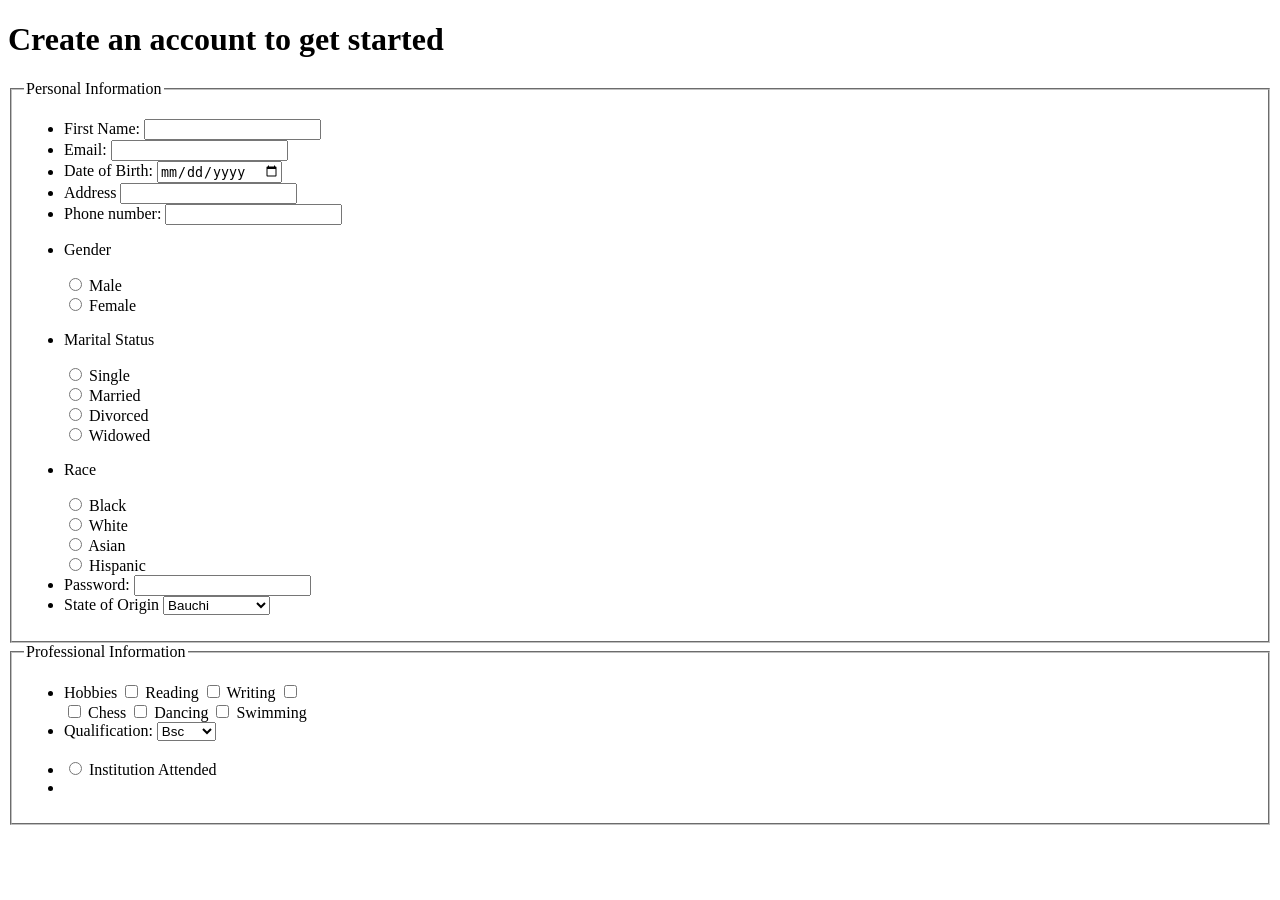
<file: index.html>
<!DOCTYPE html>
<html lang="en">
<head>
    <meta charset="UTF-8">
    <meta name="viewport" content="width=<device-width>, initial-scale=1.0">
    <title>Create an Account</title>
</head>
<body>
    <h1>Create an account to get started</h1>

    <form action=""method="post">
        <fieldset>
            <legend>Personal Information</legend>
            <ul>
                <li>
                    <label for="Fname">First Name:</label>
                    <input type="text" name="Fname" id="Fname" required>
                </li>
                <li>
                    <label for="Email">Email:</label>
                    <input type="Email" name="E-adress" id="Email" required>
                </li>
                <li>
                    <label for="date_of_birth">Date of Birth:</label>
                    <input type="date" name="date_of_birth" id="date_of_birth">
                </li>
                <li>
                    <label for="address">Address</label>
                    <input type="text" name="address" id="address"required>
                </li>
                <li>
                    <label for="Phone number">Phone number:</label>
                    <input type="tel" name="Phone number" id="Phone number" required>
                </li>
                <li>
                    <p>Gender</p>
                    <input type="radio" name="Gender" id="male">
                    <label for="male">Male</label> <br>

                    <input type="radio" name="Gender" id="female">
                    <label for="female">Female</label> <br>
                    
                </li>
                <li>
                    <p>Marital Status</p>
                    <input type="radio" name="Marital Status" id="single">
                    <label for="single">Single</label> <br>

                    <input type="radio" name="Marital Status" id="married">
                    <label for="married">Married</label> <br>

                    <input type="radio" name="Marital Status" id="divorced">
                    <label for="divorced">Divorced</label> <br>

                    <input type="radio" name="Marital Status" id="widowed">
                    <label for="widowed">Widowed</label> <br>
                </li>
                <li>
                    <p>Race</p>
                    <input type="radio" name="Race" id="black">
                    <label for="black">Black</label> <br>

                    <input type="radio" name="Race" id="white">
                    <label for="white">White</label> <br>

                    <input type="radio" name="Race" id="asian">
                    <label for="asian">Asian</label> <br>

                    <input type="radio" name="Race" id="hispanic">
                    <label for="hispanic">Hispanic</label> <br>
                </li>
                <li>
                    <label for="password">Password:</label>
                    <input type="password" name="password" id="password" required>
                </li>
                <li>
                    <span>State of Origin</span>
                    <select name="State of Origin" id="state" title="Select your state">
                        <optgroup label="South East">
                            <option value="Abia">Abia</option>
                            <option value="Adamawa">Adamawa</option>
                            <option value="Akwa Ibom">Akwa Ibom</option>
                            <option value="Anambra">Anambra</option>
                            <option value="Bauchi" selected>Bauchi</option>
                        </optgroup>
                        <optgroup label="South West">
                            <option value="Bayelsa">Bayelsa</option>
                            <option value="Benue">Benue</option>
                            <option value="Borno">Borno</option>
                            <option value="Cross River">Cross River</option>
                            <option value="Delta">Delta</option>
                        </optgroup>
                        <optgroup label="South South">
                            <option value="Ebonyi">Ebonyi</option>
                            <option value="Edo">Edo</option>
                            <option value="Ekiti">Ekiti</option>
                            <option value="Enugu">Enugu</option>
                            <option value="FCT">FCT</option>
                        </optgroup>
                    </select>

                </li>
            </ul>

        </fieldset>
        <fieldset>
            <legend>Professional Information</legend>
            <ul>
                <li>
                    <span>Hobbies</span>
                    <input type="checkbox" name="Hobbies" id="reading">
                    <label for="reading">Reading</label>
                    <input type="checkbox" name="Hobbies" id="writing">
                    <label for="writing">Writing</label>
                    <input type="checkbox" name="Hobbies" id="singing">
                    <br>

                    <input type="checkbox" name="Hobbies" id="Chess">
                    <label for="Chess">Chess</label>
                    <input type="checkbox" name="Hobbies" id="Dancing">
                    <label for="Dancing">Dancing</label>
                    <input type="checkbox" name="Hobbies" id="Swimming">
                    <label for="Swimming">Swimming</label>
                    
                </li>
                <li>
                    <label for="Qualification">Qualification:</label>
                    <select name="Occupation" id="Qualification" required>
                        <option value="Bsc">Bsc</option>
                        <option value="Msc">Msc</option>
                        <option value="Phd">Phd</option>
                        <option value="HND">HND</option>
                        <option value="SSCE">SSCE</option>
                        </select>
                        
                        
                </li>
                <br>
                <li>
                    <input type="radio" name="Institution Attended" id="Institution Attended">
                    <placeholder for="Institution Attended">Institution Attended</placeholder>
                </li>
                <li></li>
            </ul>
        </fieldset>
</body>
</html>
</file>
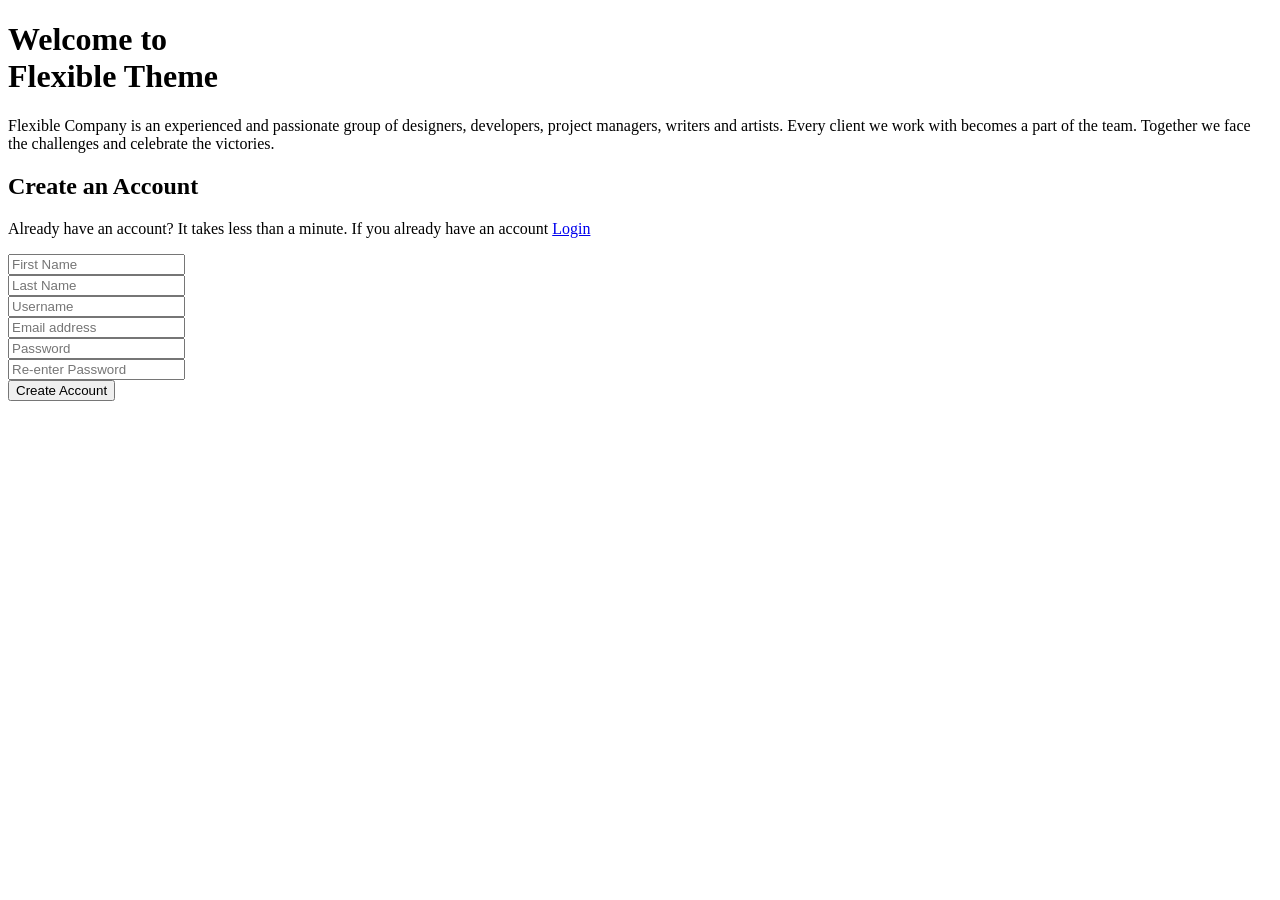
<file: Create/index.html>
<!DOCTYPE html>
<html lang="en">
<head>
    <meta charset="UTF-8">
    <meta name="viewport" content="width=device-width, initial-scale=1.0">
    <title>Create an Account</title>
    <link rel="shortcut icon" href="./favicon.ico" type="image/x-icon">
</head>
<body>
    <h1> Welcome to <br> Flexible Theme</h1>
    <p> Flexible Company is an experienced and passionate group of designers, developers, project managers, writers and artists. Every client we work with becomes a part of the team. Together we face the challenges and celebrate the victories.</p>
    <section>
        <section>
            <h2> Create an Account</h2>
            <p>Already have an account? It takes less than a minute. If you already have an account <a href="login.html">Login</a></p>     
                    <input type="text" placeholder="First Name">
                <br>
                    <input type="text" placeholder="Last Name">
                <br>

                    <input type="text" placeholder="Username">
                <br>
                
                    <input type="email" placeholder="Email address">
                <br>
                
                    <input type="password" placeholder="Password">
                <br>
                    <input type="password" placeholder="Re-enter Password">
                <br>
            <input type="submit" value="Create Account">

</body>
</html>
</file>
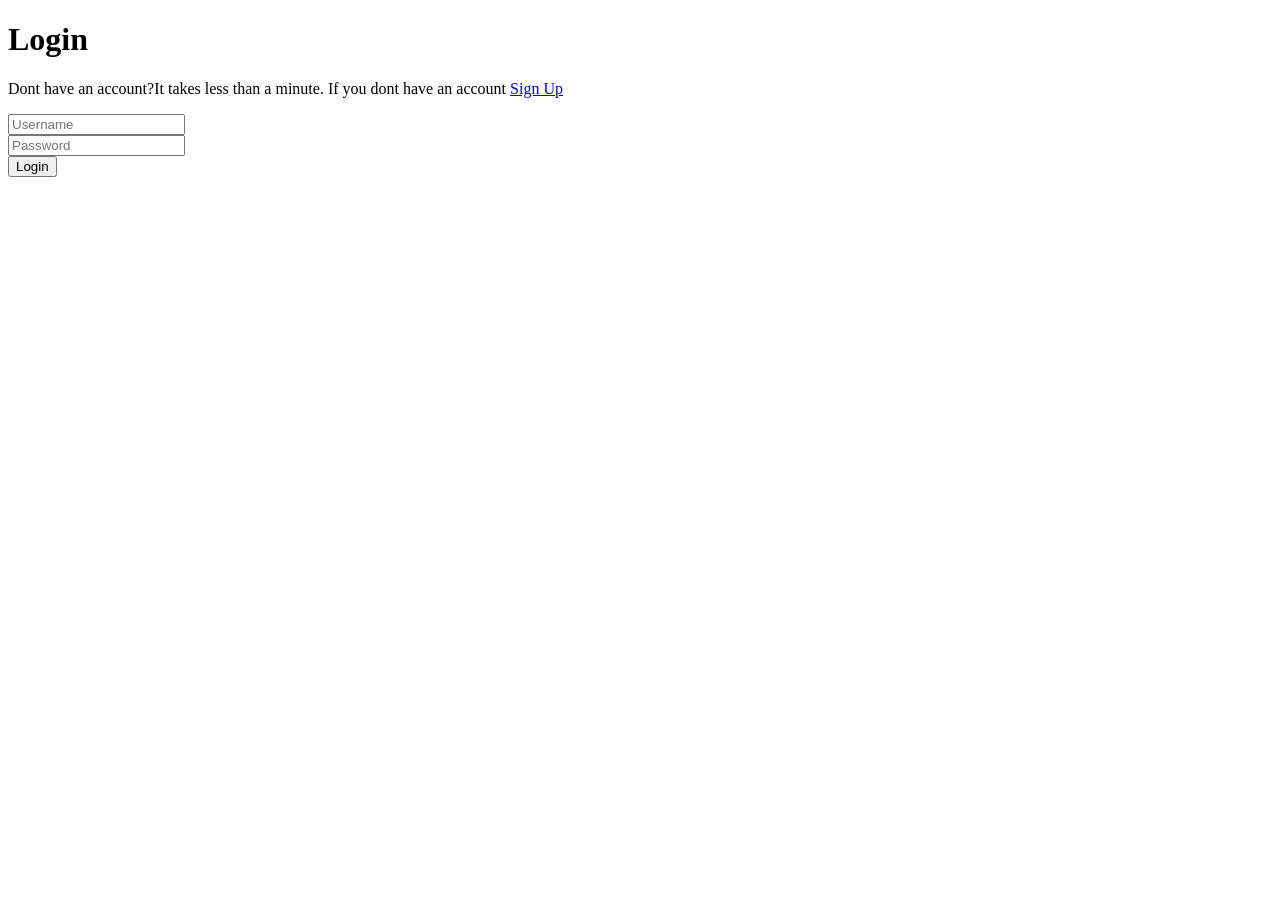
<file: Create/login.html>
<!DOCTYPE html>
<html lang="en">
<head>
    <meta charset="UTF-8">
    <meta name="viewport" content="width=device-width, initial-scale=1.0">
    <title>Login</title>
    <link rel="shortcut icon" href="./favicon.ico" type="image/x-icon">
</head>
<body>
    <h1>Login</h1>
    <p>Dont have an account?It takes less than a minute. If you dont have an account  <a href="index.html">Sign Up</a></p>


            <input type="text" placeholder="Username">
<br>
            <input type="password" placeholder="Password">
            <br>
    <input type="submit" value="Login">
</body>
</html>
</file>
